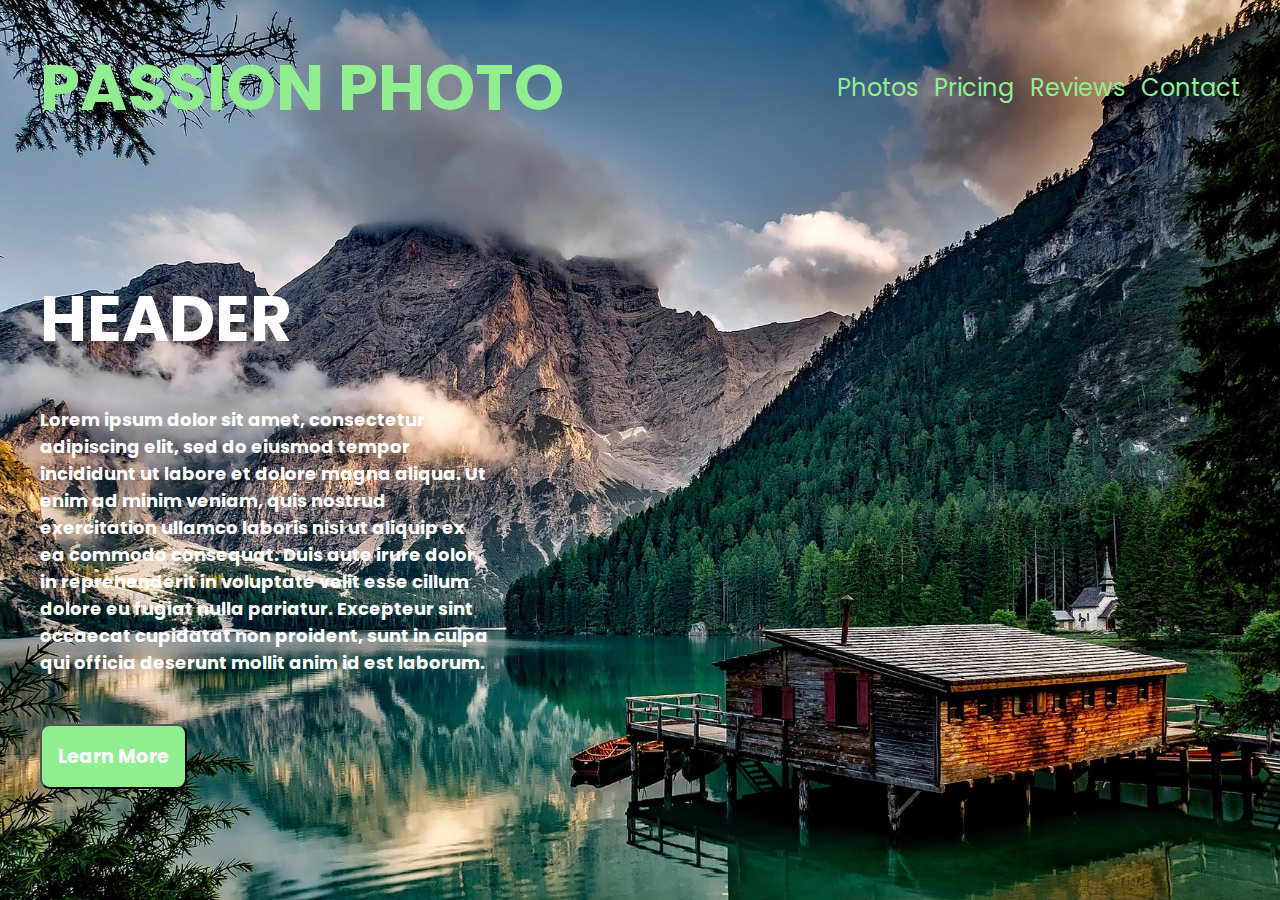
<file: index.html>
<!DOCTYPE html>
<html lang="en">
  <head>
    <meta charset="UTF-8" />
    <meta http-equiv="X-UA-Compatible" content="IE=edge" />
    <meta name="viewport" content="width=device-width, initial-scale=1.0" />
    <title>Mintbean Learn-a-bit Challenge 01 - Header</title>
    <link rel="preconnect" href="https://fonts.googleapis.com" />
    <link rel="preconnect" href="https://fonts.gstatic.com" crossorigin />
    <link
      href="https://fonts.googleapis.com/css2?family=Poppins:wght@500&display=swap"
      rel="stylesheet"
    />
    <link rel="stylesheet" href="styles.css" />
  </head>

  <body class="indexBody">
    <nav class="navbar">
      <div class="logo">
        <h1>
          <a
            href="https://mintbean.io/meets/d499a14f-e7af-440e-aa93-44614ce2d3dc"
            >PASSION PHOTO</a
          >
        </h1>
      </div>
      <a href="#" class="toggle-button">
        <span class="bar"></span>
        <span class="bar"></span>
        <span class="bar"></span>
      </a>
      <div class="navbar-links">
        <ul>
          <li><a href="photos.html">Photos</a></li>
          <li><a href="pricing.html">Pricing</a></li>
          <li><a href="reviews.html">Reviews</a></li>
          <li><a href="contact.html">Contact</a></li>
        </ul>
      </div>
    </nav>
    <main>
      <header class="header">HEADER</header>
      <p class="info">
        Lorem ipsum dolor sit amet, consectetur adipiscing elit, sed do eiusmod
        tempor incididunt ut labore et dolore magna aliqua. Ut enim ad minim
        veniam, quis nostrud exercitation ullamco laboris nisi ut aliquip ex ea
        commodo consequat. Duis aute irure dolor in reprehenderit in voluptate
        velit esse cillum dolore eu fugiat nulla pariatur. Excepteur sint
        occaecat cupidatat non proident, sunt in culpa qui officia deserunt
        mollit anim id est laborum.
      </p>
      <button class="button">
        <a href="https://mintbean.io/meets/d499a14f-e7af-440e-aa93-44614ce2d3dc"
          >Learn More</a
        >
      </button>
    </main>
    <script src="app.js"></script>
  </body>
</html>
</file>
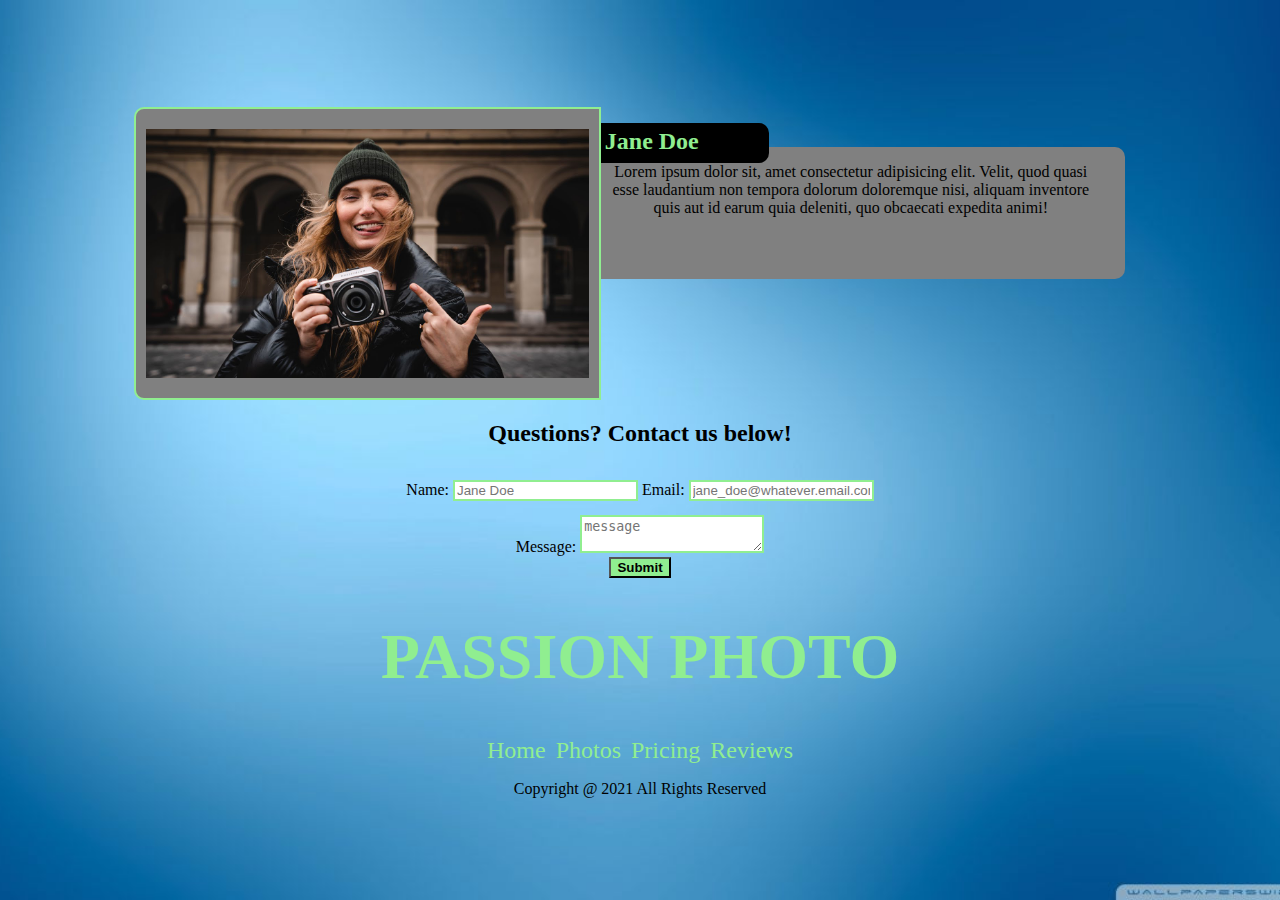
<file: contact.html>
<!DOCTYPE html>
<html lang="en">
  <head>
    <meta charset="UTF-8" />
    <meta http-equiv="X-UA-Compatible" content="IE=edge" />
    <meta name="viewport" content="width=device-width, initial-scale=1.0" />
    <title>Mintbean Learn-a-bit Challenge 05 - Contact</title>
    <link rel="stylesheet" href="contact.css" />
  </head>
  <body id="contactBody">
    <section id="contactSection">
      <img
        src="./images/Selfie.jpg"
        alt="woman with long light-brown hair wearing a snow hat holding a camera taking a selfie"
      />
      <h1 id="header">Jane Doe</h1>
      <p id="info">
        Lorem ipsum dolor sit, amet consectetur adipisicing elit. Velit, quod
        quasi esse laudantium non tempora dolorum doloremque nisi, aliquam
        inventore quis aut id earum quia deleniti, quo obcaecati expedita animi!
      </p>
    </section>
    <section>
      <h2>Questions? Contact us below!</h2>
    </section>
    <form>
      <label for="name">Name: </label>
      <input id="name" type="text" placeholder="Jane Doe" required />
      <label for="email">Email: </label>
      <input
        id="email"
        type="text"
        placeholder="jane_doe@whatever.email.com"
        required
      />
      <div>
        <label for="message">Message: </label>
        <textarea id="message" type="text" placeholder="message"></textarea>
      </div>
      <div>
        <input type="submit" value="Submit" id="submitBtn" />
      </div>
    </form>
    <nav id="contactNavbar">
      <div class="logo">
        <h1>
          <a
            href="https://mintbean.io/meets/d499a14f-e7af-440e-aa93-44614ce2d3dc"
            >PASSION PHOTO</a
          >
        </h1>
      </div>
      <div id="navbar-links">
        <ul>
          <li><a href="index.html">Home</a></li>
          <li><a href="photos.html">Photos</a></li>
          <li><a href="pricing.html">Pricing</a></li>
          <li><a href="reviews.html">Reviews</a></li>
        </ul>
      </div>
      <p id="copyright">Copyright @ 2021 All Rights Reserved</p>
    </nav>
  </body>
</html>
</file>
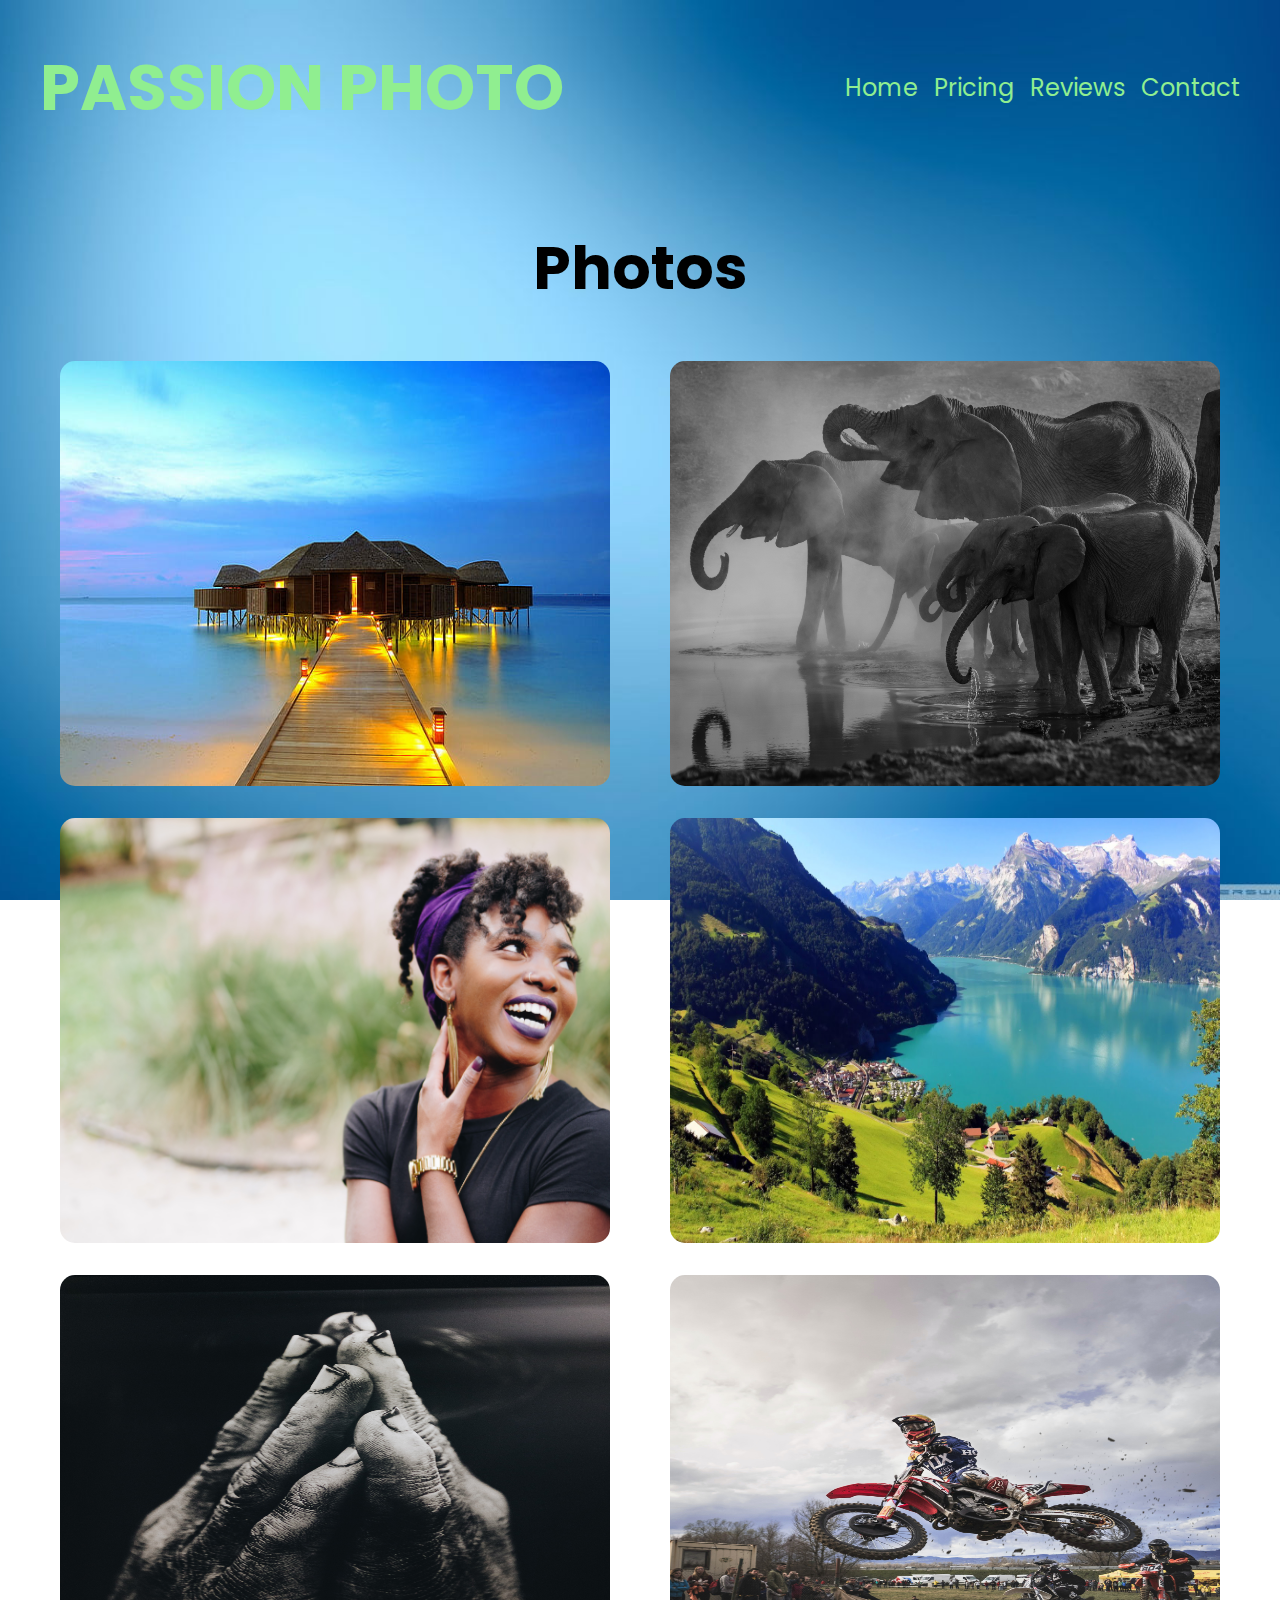
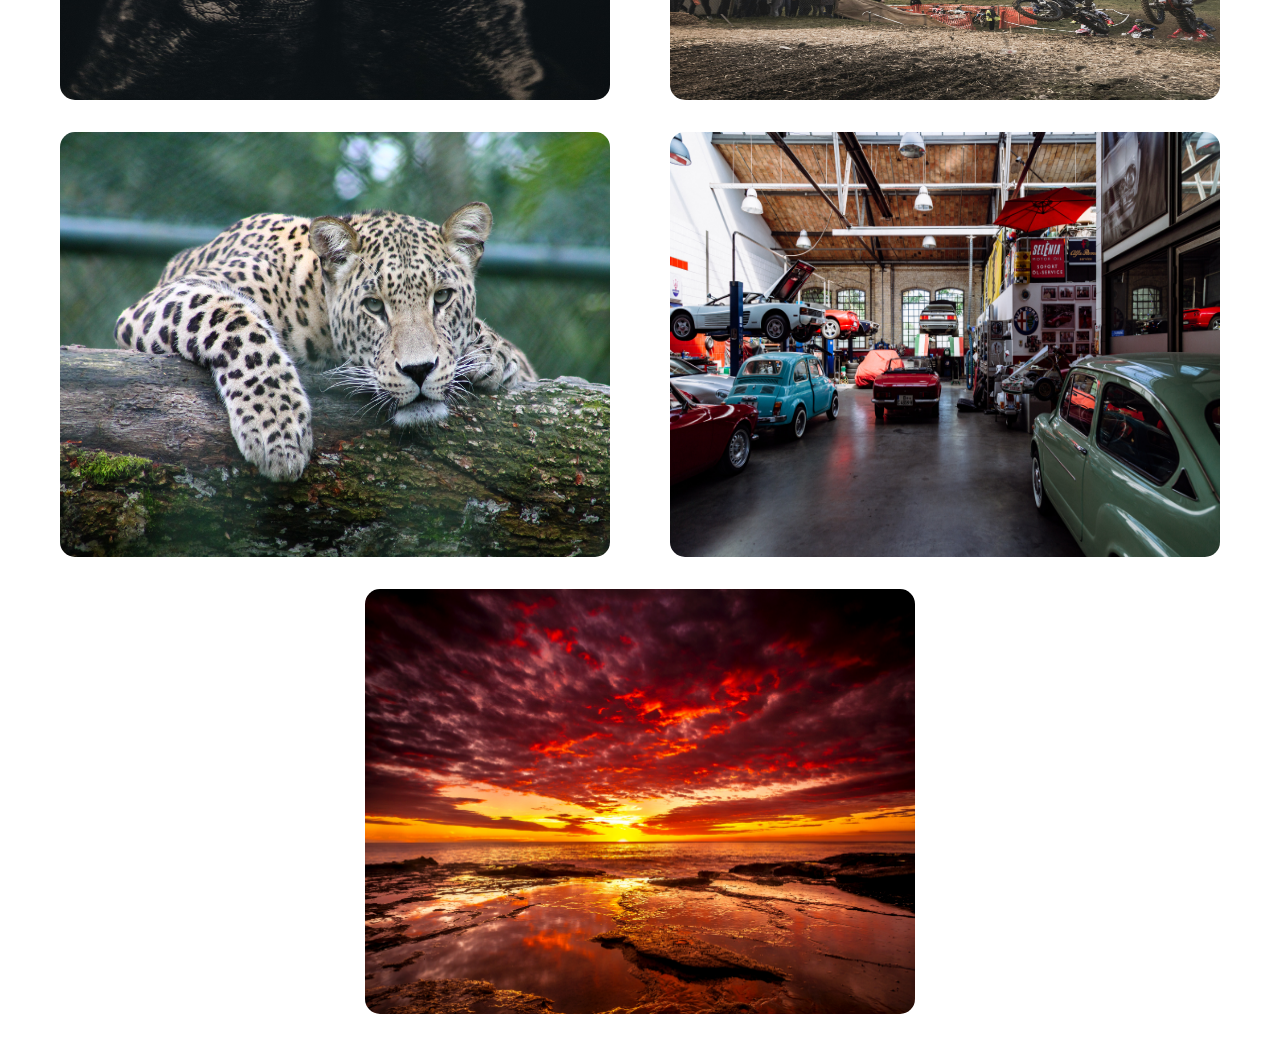
<file: photos.html>
<!DOCTYPE html>
<html lang="en">
  <head>
    <meta charset="UTF-8" />
    <meta http-equiv="X-UA-Compatible" content="IE=edge" />
    <meta name="viewport" content="width=device-width, initial-scale=1.0" />
    <title>Mintbean Learn-a-bit Challenge 02 - Photos</title>
    <link rel="preconnect" href="https://fonts.googleapis.com">
    <link rel="preconnect" href="https://fonts.gstatic.com" crossorigin>
    <link href="https://fonts.googleapis.com/css2?family=Poppins:wght@500&display=swap" rel="stylesheet"> 
    <link rel="stylesheet" href="styles.css" />
  </head>
  <body class="photoBody">
    <nav class="navbar">
      <div class="logo">
        <h1>
          <a href="https://mintbean.io/meets/d499a14f-e7af-440e-aa93-44614ce2d3dc">PASSION PHOTO</a>
        </h1>
      </div>
      <a href="#" class="toggle-button">
        <span class="bar"></span>
        <span class="bar"></span>
        <span class="bar"></span>
      </a>
      <div class="navbar-links">
        <ul>
          <li><a href="index.html">Home</a></li>
          <li><a href="pricing.html">Pricing</a></li>
          <li><a href="reviews.html">Reviews</a></li>
          <li><a href="contact.html">Contact</a></li>
        </ul>
      </div>
    </nav>
    <div class="container">
      <h1 class="photoH1">Photos</h1>
      <img class="photos" src="./images/Beach.jpg" alt="beach" />
      <img class="photos" src="./images/Elephants_Black&White.jpg" alt="elephants" />
      <img class="photos" src="./images/Woman_Smiling2.jpg" alt="woman smiling" />
      <img class="photos" src="./images/Swiss-Lake.jpg" alt="Swiss lake" />
      <img class="photos" src="./images/Dirty_Hands_Black&White.jpg" alt="hands" />
      <img class="photos" src="./images/Motorcycle_Jumping.jpg" alt="motorcycle jumping" />
      <img class="photos" src="./images/Big-Cat.jpg" alt="leapord" />
      <img class="photos" src="./images/Classic_Cars.jpg" alt="classic cars in garage" /></aside>
      <img class="photos" src="./images/Sunset1.jpg" alt="sunset" />
    </div>
    <script src="app.js"></script>
  </body>
</html>
</file>
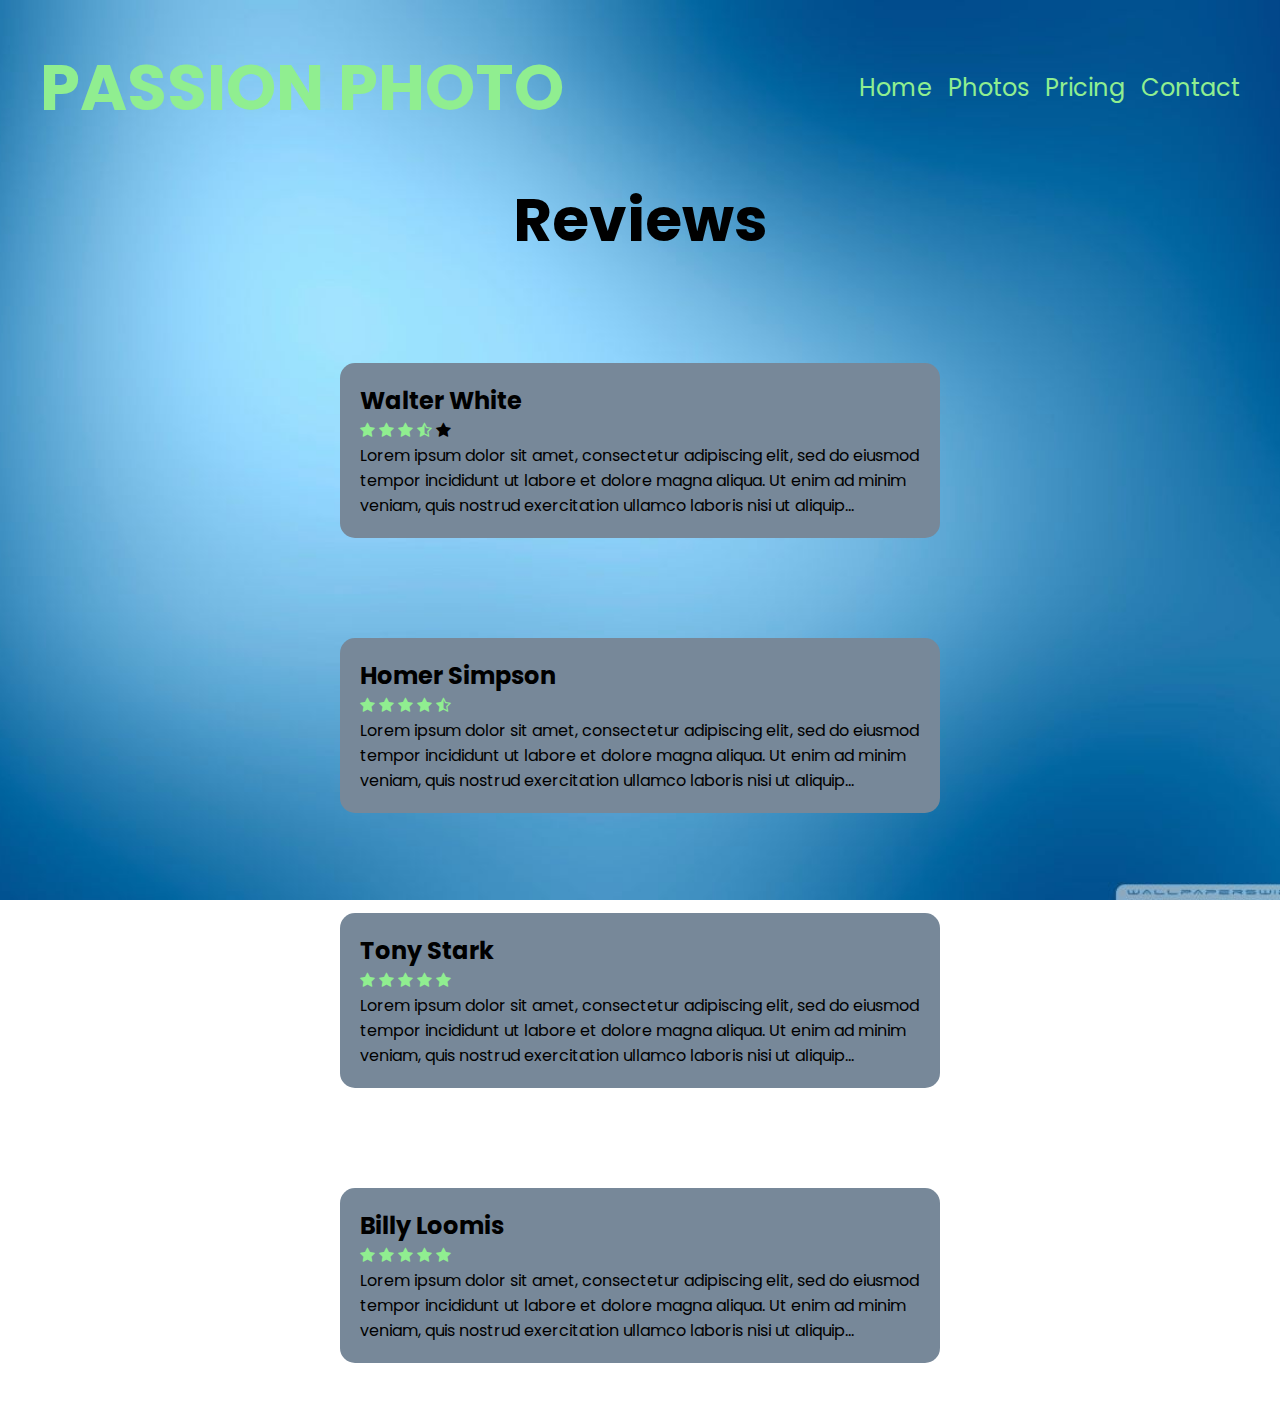
<file: reviews.html>
<!DOCTYPE html>
<html lang="en">
  <head>
    <meta charset="UTF-8" />
    <meta http-equiv="X-UA-Compatible" content="IE=edge" />
    <meta name="viewport" content="width=device-width, initial-scale=1.0" />
    <title>Mintbean Learn-a-bit Challenge 04 - Reviews</title>
    <link rel="preconnect" href="https://fonts.googleapis.com" />
    <link rel="preconnect" href="https://fonts.gstatic.com" crossorigin />
    <link
      href="https://fonts.googleapis.com/css2?family=Poppins:wght@500&display=swap"
      rel="stylesheet"
    />
    <link
      rel="stylesheet"
      href="https://cdnjs.cloudflare.com/ajax/libs/font-awesome/4.7.0/css/font-awesome.min.css"
    />
    <link rel="stylesheet" href="styles.css" />
  </head>
  <body class="reviewBody">
    <nav class="navbar">
      <div class="logo">
        <h1>
          <a
            href="https://mintbean.io/meets/d499a14f-e7af-440e-aa93-44614ce2d3dc"
            >PASSION PHOTO</a
          >
        </h1>
      </div>
      <a href="#" class="toggle-button">
        <span class="bar"></span>
        <span class="bar"></span>
        <span class="bar"></span>
      </a>
      <div class="navbar-links">
        <ul>
          <li><a href="index.html">Home</a></li>
          <li><a href="photos.html">Photos</a></li>
          <li><a href="pricing.html">Pricing</a></li>
          <li><a href="contact.html">Contact</a></li>
        </ul>
      </div>
    </nav>
    <h1 class="reviewsH1">Reviews</h1>
    <section id="reviewsSection">
      <div class="reviews">
        <span id="reviewerIcon1"></span>
        <h2 class="reviewerName">Walter White</h2>
        <div class="stars">
          <span class="fa fa-star checked"></span>
          <span class="fa fa-star checked"></span>
          <span class="fa fa-star checked"></span>
          <span class="fa fa-star-half-o"></span>
          <span class="fa fa-star"></span>
        </div>
        <p class="reviewText">
          Lorem ipsum dolor sit amet, consectetur adipiscing elit, sed do
          eiusmod tempor incididunt ut labore et dolore magna aliqua. Ut enim ad
          minim veniam, quis nostrud exercitation ullamco laboris nisi ut
          aliquip...
        </p>
      </div>
      <div class="reviews">
        <span id="reviewerIcon2"></span>
        <h2 class="reviewerName">Homer Simpson</h2>
        <div class="stars">
          <span class="fa fa-star checked"></span>
          <span class="fa fa-star checked"></span>
          <span class="fa fa-star checked"></span>
          <span class="fa fa-star checked"></span>
          <span class="fa fa-star-half-o"></span>
        </div>
        <p class="reviewText">
          Lorem ipsum dolor sit amet, consectetur adipiscing elit, sed do
          eiusmod tempor incididunt ut labore et dolore magna aliqua. Ut enim ad
          minim veniam, quis nostrud exercitation ullamco laboris nisi ut
          aliquip...
        </p>
      </div>
      <div class="reviews">
        <span id="reviewerIcon3"></span>
        <h2 class="reviewerName3">Tony Stark</h2>
        <div class="stars">
          <span class="fa fa-star checked"></span>
          <span class="fa fa-star checked"></span>
          <span class="fa fa-star checked"></span>
          <span class="fa fa-star checked"></span>
          <span class="fa fa-star checked"></span>
        </div>
        <p class="reviewText">
          Lorem ipsum dolor sit amet, consectetur adipiscing elit, sed do
          eiusmod tempor incididunt ut labore et dolore magna aliqua. Ut enim ad
          minim veniam, quis nostrud exercitation ullamco laboris nisi ut
          aliquip...
        </p>
      </div>
      <div class="reviews">
        <span id="reviewerIcon4"></span>
        <h2 class="reviewerName4">Billy Loomis</h2>
        <div class="stars">
          <span class="fa fa-star checked"></span>
          <span class="fa fa-star checked"></span>
          <span class="fa fa-star checked"></span>
          <span class="fa fa-star checked"></span>
          <span class="fa fa-star checked"></span>
        </div>
        <p class="reviewText">
          Lorem ipsum dolor sit amet, consectetur adipiscing elit, sed do
          eiusmod tempor incididunt ut labore et dolore magna aliqua. Ut enim ad
          minim veniam, quis nostrud exercitation ullamco laboris nisi ut
          aliquip...
        </p>
      </div>
    </section>
    <script src="app.js"></script>
  </body>
</html>
</file>
<file: styles.css>
* {
  box-sizing: border-box;
  padding: 0;
  margin: 0;
  font-family: "Poppins", sans-serif;
}

.indexBody {
  background-image: url(./images/mountains.jpg);
  background-position: center center;
  background-size: cover;
  background-repeat: no-repeat;
  background-attachment: fixed;
}

body,
.photoBody,
.reviewBody,
.contactBody {
  animation: fadeIn ease 3s;
  animation-iteration-count: 1;
  animation-fill-mode: forwards;
}

.photoBody,
.pricingBody,
.reviewBody {
  background-image: url(./images/blueBackground.jpg);
  background-position: center center;
  background-size: cover;
  background-repeat: no-repeat;
  background-attachment: fixed;
}

@keyframes fadeIn {
  0% {
    opacity: 0;
  }
  100% {
    opacity: 1;
  }
}

.navbar {
  display: flex;
  justify-content: space-between;
  align-items: center;
  color: white;
  margin-left: 2rem;
  margin-top: 2rem;
  margin-right: 2rem;
}

.logo {
  font-size: 2rem;
  margin: 0.5rem;
}

.logo a {
  color: lightgreen;
  text-decoration: none;
}

.navbar-links ul {
  margin: 0;
  padding: 0;
  display: flex;
}

.navbar-links li {
  list-style: none;
}

.navbar-links li a {
  text-decoration: none;
  font-size: 1.5rem;
  color: lightgreen;
  padding: 0.5rem;
  display: block;
}

.navbar-links li a:hover {
  color: green;
}

.toggle-button {
  position: absolute;
  top: 0.75rem;
  right: 1rem;
  display: none;
  flex-direction: column;
  justify-content: space-between;
  width: 30px;
  height: 20px;
}

.toggle-button .bar {
  height: 3px;
  width: 100%;
  background-color: lightgreen;
  border-radius: 10px;
}

@media (max-width: 900px) {
  .toggle-button {
    display: flex;
  }
  .navbar-links {
    width: 100%;
    display: none;
  }

  .navbar {
    flex-direction: column;
    align-items: flex-start;
  }

  .navbar-links ul {
    width: 100%;
    flex-direction: column;
  }

  .navbar-links li {
    text-align: center;
  }

  .navbar-links li a {
    padding: 0.5rem 1rem;
  }

  .navbar-links.active {
    display: flex;
  }

  .pricingContainer {
    display: flex;
    flex-direction: column;
    align-items: center;
  }

  .pricing {
    margin-top: 1rem;
  }
}

.header {
  color: white;
  font-size: 4rem;
  font-weight: bold;
  margin-top: 10%;
  margin-left: 2.5rem;
}

.info {
  display: block;
  width: 35%;
  overflow-wrap: normal;
  margin-top: 2.5rem;
  margin-left: 2.5rem;
  font-weight: bold;
  font-size: large;
  color: white;
}

.button {
  background-color: lightgreen;
  color: black;
  padding: 1rem;
  font-size: larger;
  font-weight: bold;
  border-radius: 10px;
  margin-top: 3rem;
  margin-left: 2.5rem;
}

.button a {
  color: white;
  text-decoration: none;
}

.button:hover {
  background-color: green;
}

.logo a:hover {
  color: green;
}

.photoH1,
.pricingH1,
.reviewsH1 {
  font-size: 60px !important;
  width: 100%;
  text-align: center;
  margin-top: 2rem;
  margin-bottom: 3rem;
}

.container {
  margin-top: 3rem;
  display: flex;
  flex-wrap: wrap;
  justify-content: space-evenly;
}

.photos {
  width: 550px;
  height: 425px;
  margin-bottom: 2rem;
  border-radius: 15px;
  transition: transform 0.7s ease-in-out;
}

.photos:hover {
  border: solid lightgreen 3px;
  transform: scale(1.2);
  z-index: 999;
}

.pricingContainer {
  margin-left: 15vw;
  width: 70vw;
  display: flex;
  justify-content: space-around;
  flex-wrap: wrap;
  align-items: center;
}

.checked,
.fa-star-half-o {
  color: lightgreen;
}

#order {
  width: 430px !important;
  height: 620px !important;
  border: solid lightgreen 3px;
}

.pricing {
  display: flex;
  flex-direction: column;
  flex-wrap: wrap;
  width: 350px;
  height: 520px;
  background-color: lightslategrey;
  border-radius: 15px;
  text-align: center;
  justify-content: center;
}

.pricing:hover {
  transform: scale(1.2);
  border: solid lightgreen 3px;
}

#priceLine1 {
  font-size: 40px;
  font-weight: bolder;
}

#priceLine2 {
  font-size: 65px;
  font-weight: bolder;
}

#priceLine3 {
  font-size: 25px;
}

#orderNowButton {
  display: none;
}

.pricing:hover #dollarSign {
  color: lightgreen;
}

.pricing:hover #orderNowButton {
  display: inline;
  background-color: lightgreen;
  font-weight: bolder;
  font-size: larger;
  width: fit-content;
  margin-top: 1rem;
  padding-left: 25px;
  padding-right: 25px;
  padding-top: 5px;
  padding-bottom: 5px;
  border-radius: 10px;
}

#reviewsSection {
  display: flex;
  flex-wrap: wrap;
  flex-direction: row;
  justify-content: center;
}

.reviews {
  background-color: lightslategrey;
  width: 600px;
  height: fit-content;
  padding: 20px;
  margin: 50px;
  border-radius: 15px;
}

.reviews:hover {
  transform: scale(1.2);
  border: solid lightgreen 2px;
}

#reviewerIcon1 {
  content: url("https://img.icons8.com/doodle/48/000000/walter-white.png");
  float: left;
  margin-right: 15px;
}

#reviewerIcon2 {
  content: url("https://img.icons8.com/doodle/48/000000/homer-simpson.png");
  float: left;
  margin-right: 15px;
}

#reviewerIcon3 {
  content: url("https://img.icons8.com/doodle/48/000000/iron-man.png");
  float: left;
  margin-right: 15px;
}

#reviewerIcon4 {
  content: url("https://img.icons8.com/doodle/48/000000/scream.png");
  float: left;
  margin-right: 15px;
}
</file>
<file: contact.css>
#contactBody {
  margin-top: 4%;
  animation: fadeIn ease 3s;
  animation-iteration-count: 1;
  animation-fill-mode: forwards;
  background-image: url(./images/blueBackground.jpg);
  background-position: center center;
  background-size: cover;
  background-repeat: no-repeat;
  background-attachment: fixed;
}

@keyframes fadeIn {
  0% {
    opacity: 0;
  }
  100% {
    opacity: 1;
  }
}

#contactSection {
  display: flex;
  justify-content: first baseline;
}

#form {
  display: flex;
  flex-direction: row;
}

#name,
#email,
#message {
  margin-top: 1em;
  border: lightgreen solid 2px;
}

#email {
  min-width: fit-content;
}

#submitBtn {
  color: black;
  font-weight: bold;
  background-color: lightgreen;
}

img {
  border-top-left-radius: 10px;
  border-bottom-left-radius: 10px;
  max-width: 35%;
  max-height: 35%;
  border: solid lightgreen 2px;
  padding: 20px 10px 20px 10px;
  margin-top: 3.5rem;
  margin-left: 10%;
  background-color: gray;
}

#header {
  margin-top: 4.5rem;
  white-space: nowrap;
  padding: 5px 70px 0px 4px;
  max-height: 35px;
  z-index: 5;
  font-size: x-large;
  color: lightgreen;
  background-color: black;
  border-top-right-radius: 10px;
  border-bottom-right-radius: 10px;
}

#info {
  display: flex;
  max-width: 500px;
  min-width: 300px;
  max-height: 100px;
  background-color: gray;
  text-align: center;
  padding-top: 1em;
  padding-right: 1.5em;
  padding-bottom: 1em;
  margin-top: 6rem;
  margin-left: -10.5rem;
  border-top-right-radius: 10px;
  border-bottom-right-radius: 10px;
}

#contactBody,
#contactNavbar {
  display: flex;
  flex-direction: column;
  align-items: center;
  text-align: center;
}

#navbar-links ul {
  display: flex;
  margin: 0;
  padding: 0;
  gap: 10px;
}

#navbar-links ul li {
  list-style-type: none;
}

li a {
  font-size: 1.5rem;
  text-decoration: none;
  color: lightgreen;
}

.logo {
  font-size: 2rem;
}

.logo a {
  color: lightgreen;
  text-decoration: none;
}

.logo a:hover,
li a:hover {
  color: green;
}

#message {
  margin-top: 1em;
}
</file>
